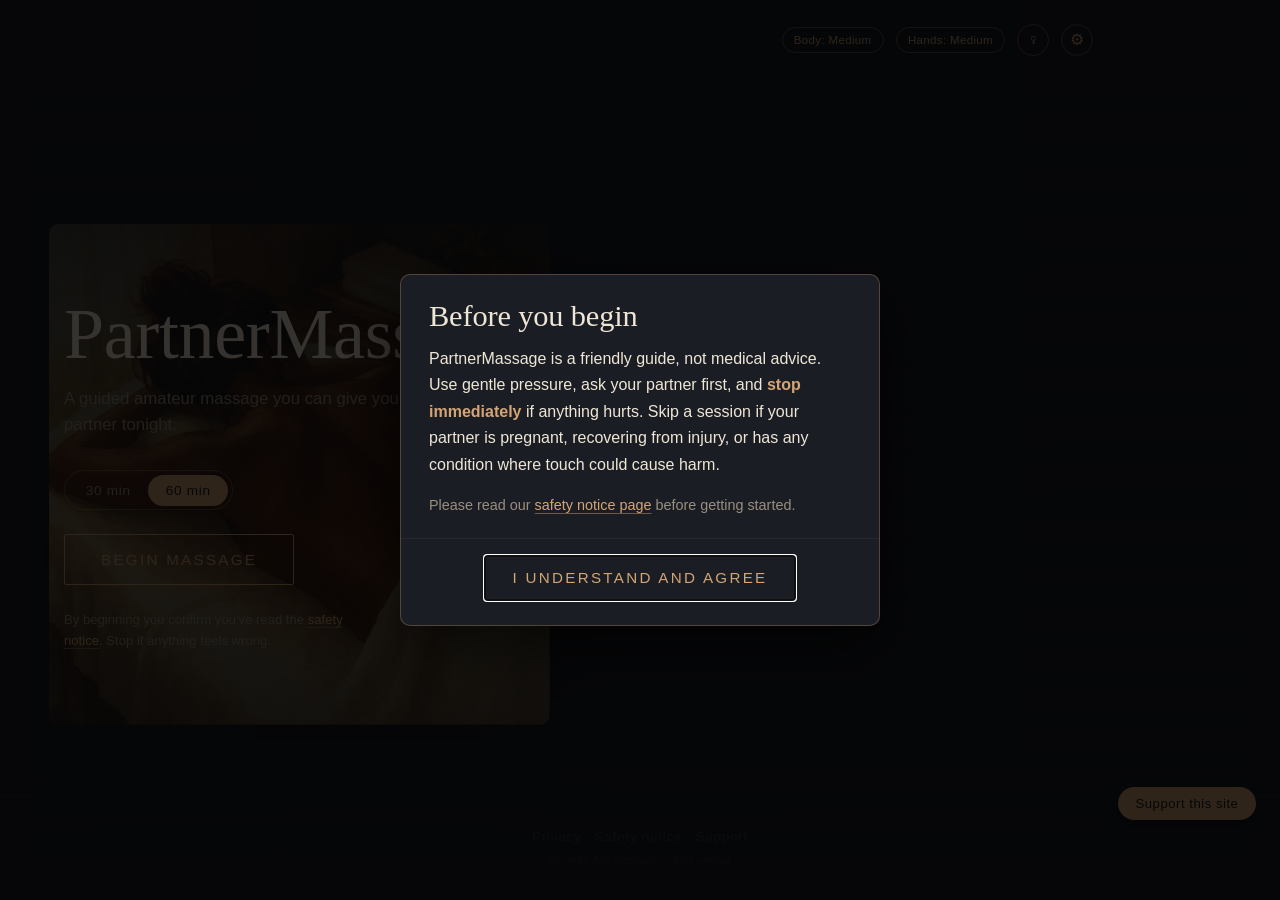
<file: index.html>
<!DOCTYPE html>
<html lang="en">
<head>
  <meta charset="UTF-8" />
  <meta name="viewport" content="width=device-width, initial-scale=1.0" />
  <title>PartnerMassage · A guided amateur massage for couples</title>
  <meta name="description" content="A calm, no-ads, guided amateur massage you can give your partner tonight. Step-by-step techniques, painterly illustrations, gentle timing — no accounts, no tracking." />
  <link rel="stylesheet" href="styles.css" />
  <link rel="stylesheet" href="animations.css" />
  <link rel="stylesheet" href="page.css" />
</head>
<body class="pre-start">

  <!-- MASSAGE SCREEN — same canvas for pre-start (brand overlay) and in-progress (chrome).
       The painterly composition is always live; pressing Begin just swaps the overlay. -->
  <section id="massage-screen" class="screen active">
    <header class="top-bar">
      <span id="step-counter" class="counter fade-in-on-begin">Step 1 of 15</span>
      <div class="top-bar-right">
        <button id="body-tone-btn" class="tone-toggle" type="button" title="Cycle body skin tone">Body: Medium</button>
        <button id="hand-tone-btn" class="tone-toggle" type="button" title="Cycle hand skin tone">Hands: Medium</button>
        <button id="gender-toggle" class="gender-toggle" type="button" title="Toggle recipient body type" aria-label="Toggle recipient body type">♀</button>
        <button id="settings-toggle" class="pre-start-only" type="button" title="Settings" aria-label="Settings">⚙</button>
        <span id="total-remaining" class="counter fade-in-on-begin">Remaining 60:00</span>
      </div>
    </header>

    <main class="active-main">
      <div id="visual-wrap" class="visual-wrap" aria-hidden="true">
        <!-- Painterly composition: body image + animated hand overlays from techniques.js.
             Rendered on page load showing technique 1 so the start screen IS the first technique. -->
        <div id="technique-composition" class="technique-composition"></div>
        <!-- Legacy fallbacks (only visible if composition fails) -->
        <img id="technique-image" class="technique-image" alt="" />
        <svg id="silhouette" class="silhouette" viewBox="0 0 200 500" xmlns="http://www.w3.org/2000/svg">
          <g class="body-base">
            <ellipse cx="100" cy="40" rx="28" ry="32"/>
            <rect x="88" y="68" width="24" height="14" rx="4"/>
            <path d="M55,90 Q60,82 75,80 L125,80 Q140,82 145,90 L150,200 Q150,230 140,260 L60,260 Q50,230 50,200 Z"/>
            <path d="M55,95 Q40,110 36,160 Q34,200 38,240 L52,240 Q56,200 58,160 Q60,120 65,100 Z"/>
            <path d="M145,95 Q160,110 164,160 Q166,200 162,240 L148,240 Q144,200 142,160 Q140,120 135,100 Z"/>
            <path d="M58,258 Q55,275 60,295 L140,295 Q145,275 142,258 Z"/>
            <path d="M100,295 L100,470 L118,470 Q124,400 122,340 Q120,310 115,295 Z"/>
            <path d="M100,295 L100,470 L82,470 Q76,400 78,340 Q80,310 85,295 Z"/>
            <ellipse cx="91" cy="478" rx="11" ry="8"/>
            <ellipse cx="109" cy="478" rx="11" ry="8"/>
          </g>
          <g class="highlights">
            <ellipse data-region="scalp" cx="100" cy="32" rx="28" ry="24"/>
            <rect data-region="neck" x="86" y="64" width="28" height="20" rx="6"/>
          </g>
        </svg>
      </div>

      <!-- Active-mode chrome — fades in after Begin -->
      <div class="instruction-wrap fade-in-on-begin">
        <p id="region-label" class="region-label">SCALP</p>
        <h2 id="technique-name" class="technique-name">Circular Fingertip Pressure</h2>
        <p id="technique-description" class="technique-description">Description loads here.</p>
      </div>

      <div class="timer-wrap fade-in-on-begin">
        <span id="technique-time" class="time-big">4:00</span>
        <span class="time-label">this technique</span>
      </div>

      <!-- Brand overlay — opacity-toggled by body.pre-start (no display: none) -->
      <div class="brand-overlay">
        <h1 class="brand">PartnerMassage</h1>
        <p class="tagline">A guided amateur massage you can give your partner tonight.</p>

        <div class="duration-toggle" role="group" aria-label="Massage length">
          <button id="duration-30" type="button" class="duration-pill">30 min</button>
          <button id="duration-60" type="button" class="duration-pill is-selected">60 min</button>
        </div>

        <button id="begin-btn" class="primary-btn">Begin Massage</button>

        <p class="safety-line">
          By beginning you confirm you've read the
          <a href="disclaimer.html">safety notice</a>.
          Stop if anything feels wrong.
        </p>
      </div>
    </main>

    <!-- Controls — fade in after Begin -->
    <div id="controls" class="controls fade-in-on-begin">
      <button id="prev-btn" class="ctrl-btn" type="button" title="Previous technique (←)" aria-label="Previous technique">
        <span class="ctrl-icon" aria-hidden="true">‹</span>
        <span class="ctrl-label">Back</span>
      </button>
      <button id="pause-btn" class="ctrl-btn" type="button" title="Pause (Space)" aria-label="Pause">
        <span class="ctrl-icon" aria-hidden="true">⏸</span>
        <span class="ctrl-label">Pause</span>
      </button>
      <button id="next-btn" class="ctrl-btn" type="button" title="Next technique (→)" aria-label="Next technique">
        <span class="ctrl-icon" aria-hidden="true">›</span>
        <span class="ctrl-label">Next</span>
      </button>
    </div>

    <!-- Settings popover (visible only pre-start) -->
    <div id="settings-popover" class="pre-start-only" hidden>
      <label><input type="checkbox" data-setting="playSound" checked /> Play sound on technique change</label>
      <label><input type="checkbox" data-setting="handAnimations" checked /> Show hand animations</label>
      <label><input type="checkbox" data-setting="showSupportBtn" checked /> Show support link</label>

      <div class="setting-row">
        <span class="setting-label">Body skin tone</span>
        <select id="body-tone-select" class="tone-select">
          <option value="lighter">Lighter</option>
          <option value="medium">Medium</option>
          <option value="darker">Darker</option>
        </select>
      </div>
      <div class="setting-row">
        <span class="setting-label">Hands skin tone</span>
        <select id="hand-tone-select" class="tone-select">
          <option value="lighter">Lighter</option>
          <option value="medium">Medium</option>
          <option value="darker">Darker</option>
        </select>
      </div>

      <button id="settings-revert" class="settings-revert-btn" type="button">Restore Defaults</button>
    </div>

    <footer class="site-footer pre-start-only">
      <nav class="site-footer-links">
        <a href="privacy.html">Privacy</a> ·
        <a href="disclaimer.html">Safety notice</a> ·
        <a href="https://ko-fi.com/noadsdude" rel="noopener">Support</a>
      </nav>
      <p class="site-footer-tag">No ads. No accounts. Just useful.</p>
    </footer>
  </section>

  <!-- COMPLETE SCREEN -->
  <section id="complete-screen" class="screen">
    <div class="start-inner">
      <h1 class="brand">Massage Complete</h1>
      <p class="tagline">Well done. Let your partner rest as long as they like before getting up.</p>
      <button id="restart-btn" class="primary-btn">Start Again</button>
    </div>
    <footer class="site-footer">
      <nav class="site-footer-links">
        <a href="privacy.html">Privacy</a> ·
        <a href="disclaimer.html">Safety notice</a> ·
        <a href="https://ko-fi.com/noadsdude" rel="noopener">Support on Ko-fi</a>
      </nav>
      <p class="site-footer-tag">No ads. No accounts. Just useful.</p>
    </footer>
  </section>

  <!-- Floating support button (hidden during active massage screen + via settings) -->
  <a id="donate-btn" href="https://ko-fi.com/noadsdude" target="_blank" rel="noopener">Support this site</a>

  <!-- First-visit disclaimer modal (slim version — long form on disclaimer.html) -->
  <div id="disclaimer-modal" class="modal-overlay" role="dialog" aria-modal="true" aria-labelledby="disclaimer-title">
    <div class="modal-card">
      <h1 id="disclaimer-title" class="modal-title">Before you begin</h1>
      <div class="modal-body">
        <p class="modal-lede">
          PartnerMassage is a friendly guide, not medical advice. Use gentle
          pressure, ask your partner first, and <strong>stop immediately</strong>
          if anything hurts. Skip a session if your partner is pregnant,
          recovering from injury, or has any condition where touch could cause
          harm.
        </p>
        <p class="modal-extra">
          Please read our <a href="disclaimer.html">safety notice page</a>
          before getting started.
        </p>
      </div>
      <div class="modal-footer">
        <button id="disclaimer-accept-btn" class="primary-btn">I understand and agree</button>
      </div>
    </div>
  </div>

  <script src="routine.js"></script>
  <script src="techniques.js"></script>
  <script src="compose.js"></script>
  <script src="settings.js"></script>
  <script src="script.js"></script>
  <script src="debug.js"></script>
</body>
</html>
</file>
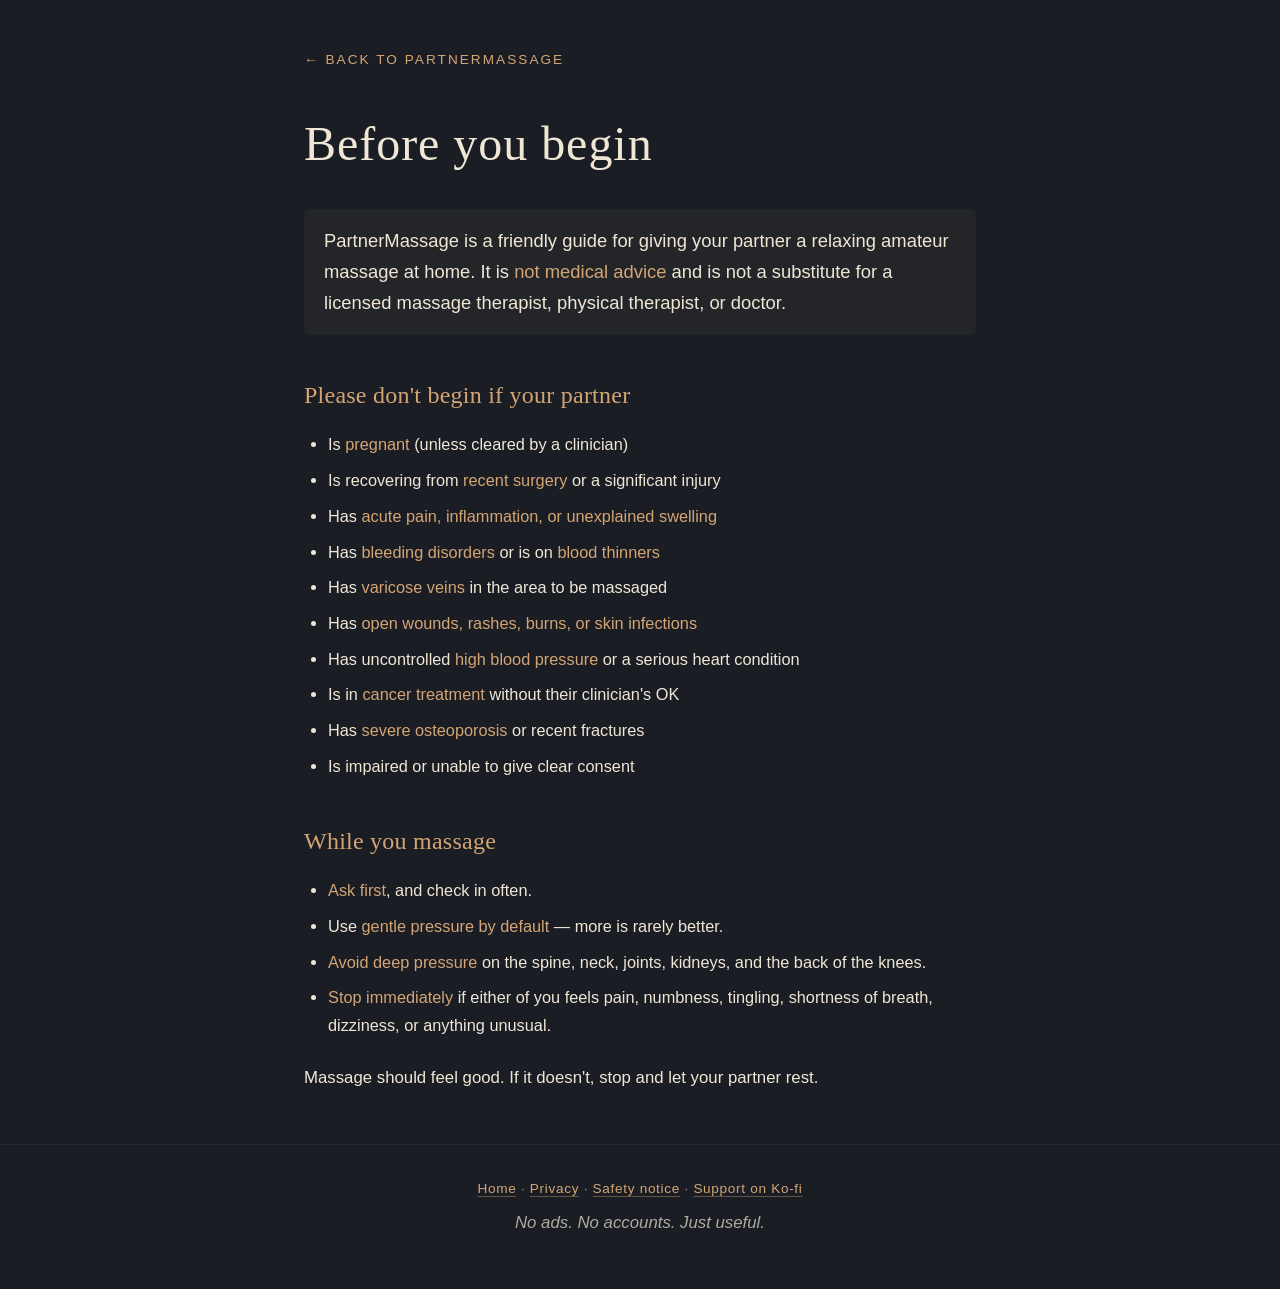
<file: disclaimer.html>
<!DOCTYPE html>
<html lang="en">
<head>
  <meta charset="UTF-8" />
  <meta name="viewport" content="width=device-width, initial-scale=1.0" />
  <title>Safety Notice · PartnerMassage</title>
  <meta name="description" content="Safety guidance and contraindications for amateur massage. Please read before using PartnerMassage." />
  <link rel="stylesheet" href="styles.css" />
  <link rel="stylesheet" href="page.css" />
</head>
<body class="page">

  <main class="page-content">
    <p class="back-link"><a href="index.html">← Back to PartnerMassage</a></p>

    <h1>Before you begin</h1>

    <p class="lede">
      PartnerMassage is a friendly guide for giving your partner a relaxing
      amateur massage at home. It is <strong>not medical advice</strong> and
      is not a substitute for a licensed massage therapist, physical
      therapist, or doctor.
    </p>

    <h2>Please don't begin if your partner</h2>
    <ul>
      <li>Is <strong>pregnant</strong> (unless cleared by a clinician)</li>
      <li>Is recovering from <strong>recent surgery</strong> or a significant injury</li>
      <li>Has <strong>acute pain, inflammation, or unexplained swelling</strong></li>
      <li>Has <strong>bleeding disorders</strong> or is on <strong>blood thinners</strong></li>
      <li>Has <strong>varicose veins</strong> in the area to be massaged</li>
      <li>Has <strong>open wounds, rashes, burns, or skin infections</strong></li>
      <li>Has uncontrolled <strong>high blood pressure</strong> or a serious heart condition</li>
      <li>Is in <strong>cancer treatment</strong> without their clinician's OK</li>
      <li>Has <strong>severe osteoporosis</strong> or recent fractures</li>
      <li>Is impaired or unable to give clear consent</li>
    </ul>

    <h2>While you massage</h2>
    <ul>
      <li><strong>Ask first</strong>, and check in often.</li>
      <li>Use <strong>gentle pressure by default</strong> — more is rarely better.</li>
      <li>
        <strong>Avoid deep pressure</strong> on the spine, neck, joints, kidneys,
        and the back of the knees.
      </li>
      <li>
        <strong>Stop immediately</strong> if either of you feels pain, numbness,
        tingling, shortness of breath, dizziness, or anything unusual.
      </li>
    </ul>

    <p>Massage should feel good. If it doesn't, stop and let your partner rest.</p>
  </main>

  <footer class="site-footer">
    <nav class="site-footer-links">
      <a href="index.html">Home</a> ·
      <a href="privacy.html">Privacy</a> ·
      <a href="disclaimer.html">Safety notice</a> ·
      <a href="https://ko-fi.com/noadsdude" rel="noopener">Support on Ko-fi</a>
    </nav>
    <p class="site-footer-tag">No ads. No accounts. Just useful.</p>
  </footer>

</body>
</html>
</file>
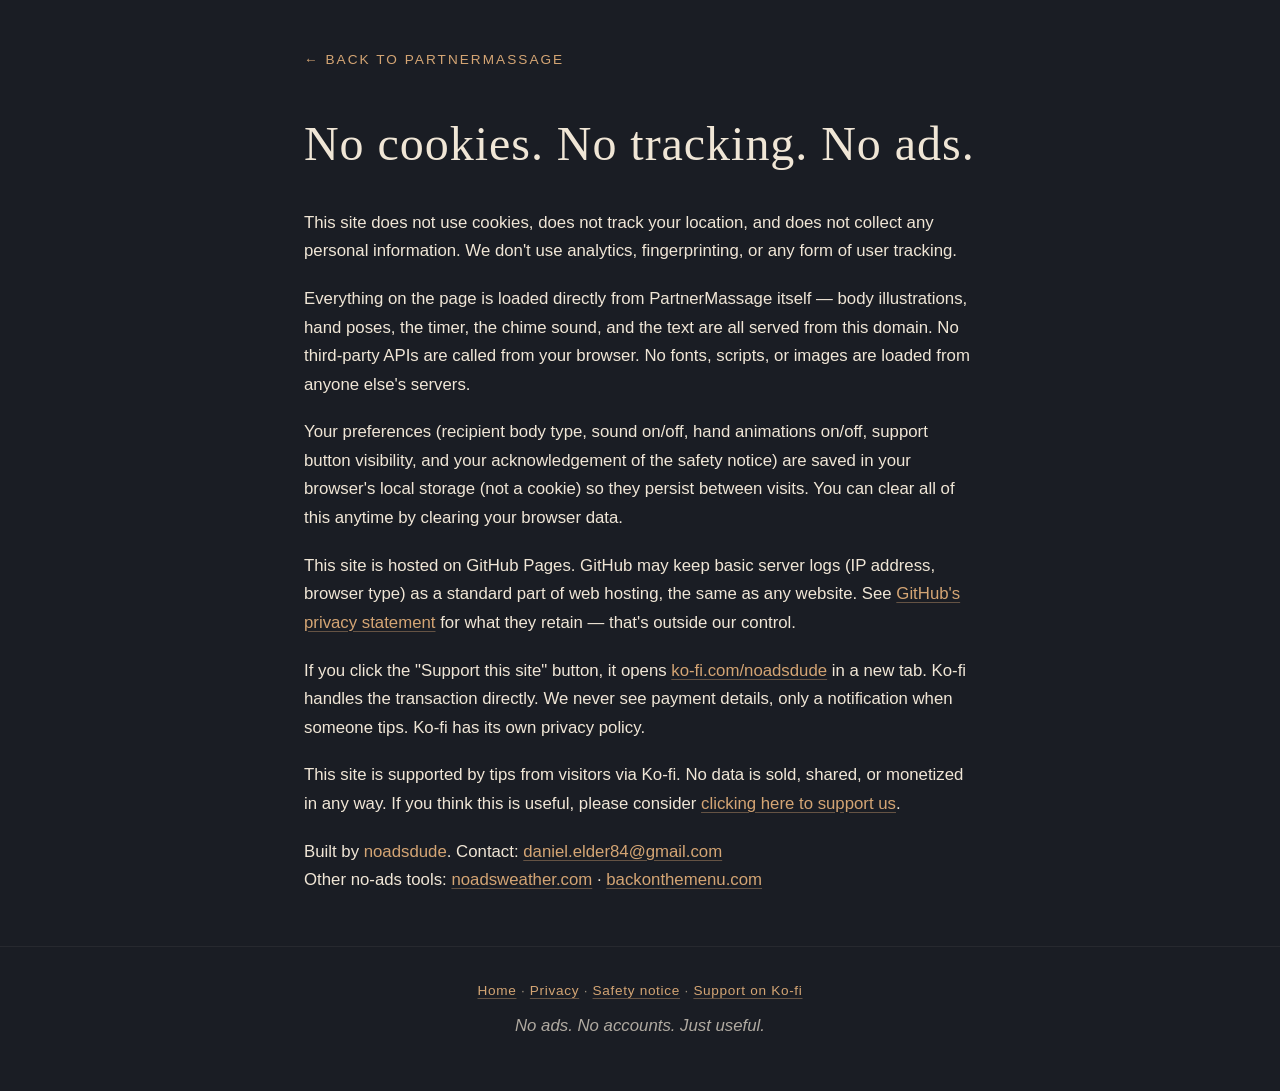
<file: privacy.html>
<!DOCTYPE html>
<html lang="en">
<head>
  <meta charset="UTF-8" />
  <meta name="viewport" content="width=device-width, initial-scale=1.0" />
  <title>Privacy · PartnerMassage</title>
  <meta name="description" content="PartnerMassage uses no cookies, no tracking, and no ads. Here's everything we do (and don't do) with data." />
  <link rel="stylesheet" href="styles.css" />
  <link rel="stylesheet" href="page.css" />
</head>
<body class="page">

  <main class="page-content">
    <p class="back-link"><a href="index.html">← Back to PartnerMassage</a></p>

    <h1>No cookies. No tracking. No ads.</h1>

    <p>
      This site does not use cookies, does not track your location, and does
      not collect any personal information. We don't use analytics,
      fingerprinting, or any form of user tracking.
    </p>

    <p>
      Everything on the page is loaded directly from PartnerMassage itself —
      body illustrations, hand poses, the timer, the chime sound, and the
      text are all served from this domain. No third-party APIs are called
      from your browser. No fonts, scripts, or images are loaded from
      anyone else's servers.
    </p>

    <p>
      Your preferences (recipient body type, sound on/off, hand animations
      on/off, support button visibility, and your acknowledgement of the
      safety notice) are saved in your browser's local storage (not a cookie)
      so they persist between visits. You can clear all of this anytime by
      clearing your browser data.
    </p>

    <p>
      This site is hosted on GitHub Pages. GitHub may keep basic server logs
      (IP address, browser type) as a standard part of web hosting, the same
      as any website. See
      <a href="https://docs.github.com/site-policy/privacy-policies/github-general-privacy-statement" rel="noopener">GitHub's privacy statement</a>
      for what they retain — that's outside our control.
    </p>

    <p>
      If you click the "Support this site" button, it opens
      <a href="https://ko-fi.com/noadsdude" rel="noopener">ko-fi.com/noadsdude</a>
      in a new tab. Ko-fi handles the transaction directly. We never see
      payment details, only a notification when someone tips. Ko-fi has its
      own privacy policy.
    </p>

    <p>
      This site is supported by tips from visitors via Ko-fi. No data is
      sold, shared, or monetized in any way. If you think this is useful,
      please consider <a href="https://ko-fi.com/noadsdude" rel="noopener">clicking here to support us</a>.
    </p>

    <p>
      Built by <strong>noadsdude</strong>. Contact:
      <a href="mailto:daniel.elder84@gmail.com">daniel.elder84@gmail.com</a><br/>
      Other no-ads tools:
      <a href="https://noadsweather.com" rel="noopener">noadsweather.com</a> ·
      <a href="https://backonthemenu.com" rel="noopener">backonthemenu.com</a>
    </p>
  </main>

  <footer class="site-footer">
    <nav class="site-footer-links">
      <a href="index.html">Home</a> ·
      <a href="privacy.html">Privacy</a> ·
      <a href="disclaimer.html">Safety notice</a> ·
      <a href="https://ko-fi.com/noadsdude" rel="noopener">Support on Ko-fi</a>
    </nav>
    <p class="site-footer-tag">No ads. No accounts. Just useful.</p>
  </footer>

</body>
</html>
</file>
<file: styles.css>
/* PartnerMassage — palette + typography. Warm, restrained, evening-light. */
:root {
  --bg: #1a1d24;
  --bg-soft: #232730;
  --text: #f0e6d6;
  --text-dim: #9a8f7e;
  --accent: #d4a574;
  --accent-soft: rgba(212, 165, 116, 0.18);
  --accent-glow: rgba(212, 165, 116, 0.45);

  /* Distinctive native serifs: Iowan Old Style (macOS), Sitka Text (Windows),
     fall back to Hoefler / Cambria / Georgia. Not in the AI reflex-font list. */
  --serif: "Iowan Old Style", "Sitka Text", "Hoefler Text", "PT Serif", Cambria, Georgia, serif;

  /* Native sans stack — no Inter, no web font load. */
  --sans: -apple-system, BlinkMacSystemFont, "Segoe UI Variable", "Segoe UI",
    Roboto, "Helvetica Neue", Arial, sans-serif;
}

* {
  box-sizing: border-box;
  margin: 0;
  padding: 0;
}

html, body {
  min-height: 100%;
}

body {
  background: var(--bg);
  color: var(--text);
  font-family: var(--sans);
  -webkit-font-smoothing: antialiased;
  user-select: none;
}

/* Screen container ------------------------------------------------- */
.screen {
  position: fixed;
  inset: 0;
  display: none;
  flex-direction: column;
  opacity: 0;
  overflow-y: auto;
  overflow-x: hidden;
  -webkit-overflow-scrolling: touch;
  transition: opacity 0.6s ease;
}

.screen.active {
  display: flex;
  opacity: 1;
}

#complete-screen {
  justify-content: center;
  align-items: center;
  text-align: center;
}

.start-inner {
  max-width: 560px;
  padding: 2rem;
}

/* Pre-start / in-progress state visibility helpers ----------------- */
body.pre-start .pre-start-hidden { display: none !important; }
body:not(.pre-start) .pre-start-only { display: none !important; }

/* Soft variant: fade in on Begin (used for chrome elements that benefit
   from a smooth reveal — instruction text, timer, controls). */
.fade-in-on-begin {
  opacity: 1;
  visibility: visible;
  transition: opacity 0.8s ease 0.5s, visibility 0s 0s;
}
body.pre-start .fade-in-on-begin {
  opacity: 0;
  visibility: hidden;
  transition: opacity 0.3s ease, visibility 0s 0.3s;
}

/* Massage screen: SAME canvas pre-start and in-progress.
   Pre-start shows brand overlay over the composition. In-progress
   swaps to step counter + technique chrome + controls. */
#massage-screen {
  padding: 1.5rem 2rem;
  background: var(--bg);
}

/* Brand & primary CTA ---------------------------------------------- */
.brand {
  font-family: var(--serif);
  font-weight: 500;
  font-size: clamp(2.5rem, 6vw, 4.5rem);
  letter-spacing: -0.005em;
  color: var(--text);
  margin-bottom: 1rem;
  line-height: 1;
}

.tagline {
  font-size: 1.05rem;
  line-height: 1.55;
  color: var(--text-dim);
  margin-bottom: 2rem;
  font-weight: 300;
  max-width: 38ch;
}

.primary-btn {
  background: transparent;
  color: var(--accent);
  border: 1px solid var(--accent);
  padding: 1rem 2.25rem;
  font-family: var(--sans);
  font-size: 0.95rem;
  font-weight: 500;
  letter-spacing: 0.15em;
  text-transform: uppercase;
  cursor: pointer;
  transition: background 0.25s ease, color 0.25s ease;
  border-radius: 2px;
}

.primary-btn:hover {
  background: var(--accent);
  color: var(--bg);
}

/* Top bar ---------------------------------------------------------- */
.top-bar {
  display: flex;
  justify-content: space-between;
  align-items: center;
  font-size: 0.78rem;
  letter-spacing: 0.2em;
  text-transform: uppercase;
  color: var(--text-dim);
  padding-bottom: 1rem;
  border-bottom: 1px solid rgba(240, 230, 214, 0.06);
}

body.pre-start .top-bar {
  border-bottom-color: transparent;
}

.counter {
  font-variant-numeric: tabular-nums;
}

.top-bar-right {
  display: flex;
  align-items: center;
  gap: 0.75rem;
}

.gender-toggle,
#settings-toggle {
  background: transparent;
  border: 1px solid rgba(212, 165, 116, 0.4);
  color: var(--accent);
  width: 32px;
  height: 32px;
  border-radius: 50%;
  cursor: pointer;
  font-size: 1rem;
  line-height: 1;
  display: flex;
  align-items: center;
  justify-content: center;
  font-family: var(--sans);
  padding: 0;
  transition: background 0.2s ease, border-color 0.2s ease;
}

.gender-toggle:hover,
#settings-toggle:hover {
  background: var(--accent-soft);
  border-color: var(--accent);
}

.gender-toggle:active,
#settings-toggle:active {
  transform: scale(0.94);
}

/* Skin-tone cycle buttons in the top bar ----- */
.tone-toggle {
  background: transparent;
  border: 1px solid rgba(212, 165, 116, 0.4);
  color: var(--accent);
  padding: 0.35rem 0.7rem;
  border-radius: 999px;
  cursor: pointer;
  font-family: var(--sans);
  font-size: 0.72rem;
  font-weight: 500;
  letter-spacing: 0.03em;
  text-transform: none;
  white-space: nowrap;
  transition: background 0.2s ease, border-color 0.2s ease, transform 0.1s ease;
}

.tone-toggle:hover {
  background: var(--accent-soft);
  border-color: var(--accent);
}

.tone-toggle:active {
  transform: scale(0.96);
}

@media (max-width: 640px) {
  .tone-toggle {
    /* On phones, abbreviate to save space — see refreshToneButtons() */
    padding: 0.3rem 0.55rem;
    font-size: 0.68rem;
  }
}

/* Active main grid ------------------------------------------------- */
.active-main {
  flex: 1;
  position: relative;
  display: grid;
  grid-template-columns: 1.3fr 2fr 1fr;
  align-items: center;
  gap: 2rem;
  padding: 1rem 0;
  min-height: 0;
  /* Clip the pre-start scaled composition so it can't escape the dimmed
     brand-overlay region on large screens. */
  overflow: hidden;
}

/* Grid layout stays the same in both states — animating layout properties
   like `grid-template-columns` causes a visual snap. Instead we scale the
   composition and fade the chrome to create a smooth transition. */

/* Brand overlay (pre-start) ---------------------------------------
   Uses opacity transitions instead of display:none so the Begin transition
   is smooth. Always present in the DOM; visibility toggles via opacity. */
.brand-overlay {
  position: absolute;
  inset: 0;
  display: flex;
  flex-direction: column;
  align-items: flex-start;
  justify-content: center;
  text-align: left;
  padding: 2rem;
  z-index: 5;
  pointer-events: none;
  background: linear-gradient(
    180deg,
    rgba(26, 29, 36, 0.92) 0%,
    rgba(26, 29, 36, 0.55) 60%,
    rgba(26, 29, 36, 0.85) 100%
  );
  opacity: 0;
  visibility: hidden;
  transition: opacity 0.9s ease, visibility 0s 0.9s;
}

body.pre-start .brand-overlay {
  opacity: 1;
  visibility: visible;
  transition: opacity 0.6s ease, visibility 0s 0s;
}

.brand-overlay > * { pointer-events: auto; }
body:not(.pre-start) .brand-overlay > * { pointer-events: none; }

.duration-toggle {
  display: inline-flex;
  gap: 0;
  margin-bottom: 1.5rem;
  border: 1px solid rgba(212, 165, 116, 0.35);
  border-radius: 999px;
  padding: 0.2rem;
}

.duration-pill {
  background: transparent;
  color: var(--text-dim);
  border: none;
  padding: 0.5rem 1.1rem;
  font-family: var(--sans);
  font-size: 0.85rem;
  font-weight: 500;
  letter-spacing: 0.05em;
  cursor: pointer;
  border-radius: 999px;
  transition: background 0.2s ease, color 0.2s ease;
}

.duration-pill.is-selected {
  background: var(--accent);
  color: var(--bg);
}

.duration-pill:not(.is-selected):hover {
  color: var(--text);
}

.safety-line {
  margin-top: 1.5rem;
  font-size: 0.82rem;
  line-height: 1.6;
  color: var(--text-dim);
  max-width: 42ch;
}

.safety-line a {
  color: var(--accent);
  text-decoration: underline;
  text-decoration-color: rgba(212, 165, 116, 0.45);
  text-underline-offset: 3px;
}

/* Visual / composition -------------------------------------------- */
.visual-wrap {
  position: relative;
  display: flex;
  justify-content: center;
  align-items: center;
  height: 100%;
  width: 100%;
}

.technique-composition {
  position: relative;
  max-width: 90%;
  max-height: 58vh;
  width: auto;
  height: auto;
  display: none;
  opacity: 0;
  /* Pre-start scales the composition outward from its LEFT edge so it grows
     into the empty middle/right columns (which the brand overlay covers).
     On Begin, it smoothly shrinks back to its in-progress size. */
  transform: scale(1);
  transform-origin: left center;
  transition: opacity 0.6s ease, transform 1s ease;
}

body.pre-start .technique-composition {
  /* 1.6x grows the composition rightward into the middle/right columns
     for a hero feel without exceeding the active-main's vertical bounds
     (the active-main has overflow: hidden to catch any remaining spill). */
  transform: scale(1.6);
}

@media (max-width: 900px) {
  body.pre-start .technique-composition {
    /* On small screens the composition already fills the column; just a
       gentle scale-up to suggest "hero" without overflowing. */
    transform: scale(1.05);
    transform-origin: center center;
  }
}

.technique-composition .body-image {
  display: block;
  width: 100%;
  height: auto;
  max-height: 58vh;
  object-fit: contain;
  border-radius: 6px;
  box-shadow: 0 12px 48px rgba(0, 0, 0, 0.45);
}

.technique-composition .hand-wrap {
  position: absolute;
  transform: translate(-50%, -50%) rotate(var(--mb-rotation, 0deg));
  pointer-events: none;
  will-change: transform, opacity;
  /* Hands fade in only after Begin, with a delay so the body image has time
     to settle into its final size first. */
  opacity: 1;
  transition: opacity 0.8s ease 1s;
}

/* Hide hand overlays entirely during pre-start so only the body image shows. */
body.pre-start .technique-composition .hand-wrap {
  opacity: 0;
  transition: opacity 0.2s ease;
}

.technique-composition .hand-wrap img.hand,
.technique-composition .hand-wrap img.hand-a,
.technique-composition .hand-wrap img.hand-b {
  width: 100%;
  height: auto;
  display: block;
  filter: drop-shadow(0 2px 6px rgba(0, 0, 0, 0.35));
}

.visual-wrap.has-composition .technique-composition {
  display: block;
  opacity: 1;
}

.technique-composition.composition-missing {
  display: none;
}

.technique-image {
  display: none;
  max-width: 90%;
  max-height: 58vh;
  width: auto;
  height: auto;
  border-radius: 6px;
  box-shadow: 0 12px 48px rgba(0, 0, 0, 0.45);
  object-fit: contain;
  opacity: 0;
  transition: opacity 0.6s ease;
}

.visual-wrap.has-image .technique-image {
  display: block;
  opacity: 1;
}

.silhouette {
  width: 100%;
  max-width: 200px;
  height: auto;
  max-height: 65vh;
  transition: opacity 0.4s ease;
}

.visual-wrap.has-image .silhouette,
.visual-wrap.has-composition .silhouette {
  display: none;
}

.visual-wrap.has-composition .technique-image {
  display: none;
}

.body-base ellipse,
.body-base rect,
.body-base path {
  fill: var(--bg-soft);
  stroke: rgba(240, 230, 214, 0.1);
  stroke-width: 1;
}

.highlights ellipse,
.highlights rect,
.highlights path {
  fill: var(--accent);
  opacity: 0;
  transition: opacity 0.8s ease;
}

.highlights .active-region {
  opacity: 0.7;
}

/* Instruction block ----- */
.instruction-wrap {
  text-align: center;
  max-width: 600px;
  margin: 0 auto;
}

.region-label {
  font-size: 0.85rem;
  letter-spacing: 0.3em;
  text-transform: uppercase;
  color: var(--accent);
  margin-bottom: 1rem;
  font-weight: 600;
}

.technique-name {
  font-family: var(--serif);
  font-weight: 500;
  font-size: clamp(2rem, 4vw, 3.25rem);
  line-height: 1.1;
  margin-bottom: 1.25rem;
  color: var(--text);
  letter-spacing: -0.005em;
}

.technique-description {
  font-size: 1.02rem;
  line-height: 1.7;
  color: var(--text-dim);
  font-weight: 400;
  max-width: 52ch;
  margin: 0 auto;
}

/* Timer (simple countdown) ----- */
.timer-wrap {
  display: flex;
  flex-direction: column;
  justify-content: center;
  align-items: flex-start;
  text-align: left;
  gap: 0.4rem;
}

.time-big {
  font-family: var(--serif);
  font-size: 2.5rem;
  font-weight: 500;
  font-variant-numeric: tabular-nums;
  color: var(--text);
  line-height: 1;
}

.time-label {
  font-size: 0.7rem;
  letter-spacing: 0.2em;
  text-transform: uppercase;
  color: var(--text-dim);
}

/* Controls — bigger, labeled, oily-hand-friendly ----- */
.controls {
  position: fixed;
  bottom: 1.5rem;
  right: 1.5rem;
  display: flex;
  gap: 0.5rem;
  z-index: 40;
}

.ctrl-btn {
  width: 64px;
  height: 64px;
  background: rgba(35, 39, 48, 0.92);
  border: 1px solid rgba(212, 165, 116, 0.35);
  color: var(--accent);
  cursor: pointer;
  border-radius: 8px;
  display: flex;
  flex-direction: column;
  align-items: center;
  justify-content: center;
  gap: 2px;
  transition: background 0.2s ease, border-color 0.2s ease, transform 0.1s ease;
  padding: 0;
  font-family: var(--sans);
}

.ctrl-btn:hover {
  background: var(--accent-soft);
  border-color: var(--accent);
}

.ctrl-btn:active {
  transform: scale(0.95);
}

.ctrl-icon {
  font-size: 1.5rem;
  line-height: 1;
}

.ctrl-label {
  font-size: 0.62rem;
  letter-spacing: 0.18em;
  text-transform: uppercase;
  color: var(--text-dim);
  font-weight: 500;
}

/* Floating "Support this site" button ----- */
#donate-btn {
  position: fixed;
  bottom: 5rem;
  right: 1.5rem;
  background: var(--accent);
  color: var(--bg);
  text-decoration: none;
  padding: 0.55rem 1.1rem;
  border-radius: 999px;
  font-family: var(--sans);
  font-size: 0.82rem;
  font-weight: 500;
  letter-spacing: 0.04em;
  box-shadow: 0 4px 14px rgba(0, 0, 0, 0.35);
  transition: background 0.2s ease, transform 0.2s ease;
  z-index: 60;
}

#donate-btn:hover {
  background: #c79661;
  transform: translateY(-1px);
}

/* Hide donate button during active massage AND on complete screen */
body:not(.pre-start) #donate-btn,
#complete-screen.active ~ #donate-btn,
#donate-btn.hidden-by-setting {
  display: none;
}

/* Settings popover (still anchored top-right under the gear) ----- */
#settings-popover {
  position: absolute;
  top: 4.25rem;
  right: 1.25rem;
  background: rgba(20, 22, 28, 0.97);
  border: 1px solid rgba(212, 165, 116, 0.35);
  border-radius: 10px;
  padding: 0.85rem 1rem;
  min-width: 260px;
  max-width: calc(100vw - 2.5rem);
  max-height: calc(100vh - 6rem);
  overflow-y: auto;
  box-shadow: 0 12px 36px rgba(0, 0, 0, 0.55);
  z-index: 51;
  color: var(--text);
  font-size: 0.9rem;
}

#settings-popover label {
  display: flex;
  align-items: center;
  gap: 0.6rem;
  padding: 0.4rem 0;
  cursor: pointer;
  font-weight: 400;
}

#settings-popover input[type="checkbox"] {
  width: 16px;
  height: 16px;
  accent-color: var(--accent);
  cursor: pointer;
  flex-shrink: 0;
}

#settings-popover .setting-row {
  display: flex;
  justify-content: space-between;
  align-items: center;
  gap: 0.75rem;
  padding: 0.5rem 0;
  font-weight: 400;
}

#settings-popover .setting-label {
  font-size: 0.88rem;
  color: var(--text);
}

#settings-popover .tone-select {
  background: rgba(0, 0, 0, 0.45);
  border: 1px solid rgba(212, 165, 116, 0.35);
  color: var(--text);
  font-family: var(--sans);
  font-size: 0.82rem;
  padding: 0.35rem 0.5rem;
  border-radius: 4px;
  cursor: pointer;
  min-width: 110px;
}

#settings-popover .tone-select:focus {
  outline: none;
  border-color: var(--accent);
}

#settings-popover .tone-select option {
  background: var(--bg);
  color: var(--text);
}

.settings-revert-btn {
  display: block;
  width: 100%;
  margin-top: 0.75rem;
  padding: 0.5rem;
  background: transparent;
  border: 1px solid rgba(212, 165, 116, 0.35);
  color: var(--accent);
  border-radius: 6px;
  cursor: pointer;
  font-family: var(--sans);
  font-size: 0.78rem;
  letter-spacing: 0.12em;
  text-transform: uppercase;
  transition: background 0.2s ease, border-color 0.2s ease;
}

.settings-revert-btn:hover {
  background: var(--accent-soft);
  border-color: var(--accent);
}

/* "Hand animations off" — kill motion keyframes ----- */
body.mb-no-anim .motion-circle img.hand,
body.mb-no-anim .motion-travel img.hand,
body.mb-no-anim .motion-compression img.hand,
body.mb-no-anim .motion-swap img.hand-a,
body.mb-no-anim .motion-swap img.hand-b,
body.mb-no-anim .hand-wrap.vis-group-a,
body.mb-no-anim .hand-wrap.vis-group-b {
  animation: none !important;
}
body.mb-no-anim .motion-swap img.hand-b,
body.mb-no-anim .hand-wrap.vis-group-b {
  opacity: 0;
}

/* First-visit disclaimer modal — slim version --------------------- */
.modal-overlay {
  position: fixed;
  inset: 0;
  z-index: 300;
  display: none;
  align-items: center;
  justify-content: center;
  padding: 1.5rem;
  background: rgba(0, 0, 0, 0.78);
  animation: modal-fade-in 0.4s ease-out;
}

.modal-overlay.active {
  display: flex;
}

@keyframes modal-fade-in {
  from { opacity: 0; }
  to   { opacity: 1; }
}

.modal-card {
  background: var(--bg);
  border: 1px solid rgba(212, 165, 116, 0.3);
  border-radius: 10px;
  max-width: 480px;
  width: 100%;
  max-height: 92vh;
  display: flex;
  flex-direction: column;
  box-shadow: 0 20px 60px rgba(0, 0, 0, 0.6);
}

.modal-title {
  font-family: var(--serif);
  font-weight: 500;
  font-size: clamp(1.5rem, 4vw, 1.9rem);
  color: var(--text);
  padding: 1.5rem 1.75rem 0.25rem;
  margin: 0;
  letter-spacing: -0.005em;
}

.modal-body {
  padding: 0.5rem 1.75rem 1.25rem;
  overflow-y: auto;
  color: var(--text);
  font-weight: 400;
  line-height: 1.65;
}

.modal-lede {
  font-size: 1rem;
  margin: 0 0 1rem;
}

.modal-extra {
  font-size: 0.9rem;
  color: var(--text-dim);
  margin: 0;
}

.modal-body a {
  color: var(--accent);
  text-decoration: underline;
  text-decoration-color: rgba(212, 165, 116, 0.45);
  text-underline-offset: 3px;
}

.modal-body strong {
  color: var(--accent);
  font-weight: 600;
}

.modal-footer {
  padding: 1rem 1.75rem 1.5rem;
  border-top: 1px solid rgba(240, 230, 214, 0.06);
  display: flex;
  justify-content: center;
}

.modal-footer .primary-btn {
  padding: 0.85rem 1.75rem;
}

@media (max-width: 640px) {
  .modal-title { padding: 1.25rem 1.25rem 0.25rem; }
  .modal-body  { padding: 0.5rem 1.25rem 1rem; }
  .modal-footer { padding: 1rem 1.25rem 1.25rem; }
}

/* Site footer ------------------------------------------------------ */
#massage-screen .site-footer,
#complete-screen .site-footer {
  position: absolute;
  bottom: 0;
  left: 0;
  right: 0;
  width: 100%;
  z-index: 4;
}

/* Debug panel (live-tuning).
   Hidden by default; debug.js shows it when ?debug=1. ----- */
.debug-panel {
  display: none;
  position: fixed;
  bottom: 1rem;
  left: 1rem;
  z-index: 200;
  width: 280px;
  background: rgba(20, 22, 28, 0.95);
  border: 1px solid rgba(212, 165, 116, 0.35);
  border-radius: 8px;
  color: var(--text);
  font-family: var(--sans);
  font-size: 0.78rem;
  box-shadow: 0 8px 30px rgba(0, 0, 0, 0.5);
}

.debug-panel .dbg-head {
  display: flex;
  justify-content: space-between;
  align-items: center;
  padding: 0.5rem 0.75rem;
  border-bottom: 1px solid rgba(240, 230, 214, 0.08);
  letter-spacing: 0.15em;
  text-transform: uppercase;
  color: var(--accent);
  font-size: 0.7rem;
}

.debug-panel .dbg-toggle-btn {
  background: transparent;
  border: 1px solid rgba(212, 165, 116, 0.4);
  color: var(--accent);
  width: 24px;
  height: 24px;
  border-radius: 4px;
  cursor: pointer;
  font-size: 0.9rem;
  line-height: 1;
}

.debug-panel.collapsed .dbg-body {
  display: none;
}

.debug-panel .dbg-body {
  padding: 0.5rem 0.75rem 0.75rem;
}

.debug-panel .dbg-row {
  display: grid;
  grid-template-columns: 5.5rem 1fr 1fr;
  align-items: center;
  gap: 0.4rem;
  margin-bottom: 0.45rem;
}

.debug-panel .dbg-row label {
  color: var(--text-dim);
  font-size: 0.72rem;
}

.debug-panel .dbg-num {
  display: flex;
  align-items: stretch;
  background: rgba(0, 0, 0, 0.4);
  border: 1px solid rgba(240, 230, 214, 0.15);
  border-radius: 4px;
  overflow: hidden;
  min-width: 0;
}

.debug-panel .dbg-num:focus-within {
  border-color: var(--accent);
}

.debug-panel input[type="number"] {
  flex: 1;
  min-width: 0;
  background: transparent;
  border: none;
  color: var(--text);
  font-family: var(--sans);
  font-variant-numeric: tabular-nums;
  font-size: 0.78rem;
  padding: 0.25rem 0.2rem;
  text-align: center;
  -moz-appearance: textfield;
}
.debug-panel input[type="number"]::-webkit-outer-spin-button,
.debug-panel input[type="number"]::-webkit-inner-spin-button {
  -webkit-appearance: none;
  margin: 0;
}
.debug-panel input[type="number"]:focus {
  outline: none;
}

.debug-panel .dbg-step {
  background: rgba(0, 0, 0, 0.35);
  border: none;
  color: var(--accent);
  width: 20px;
  cursor: pointer;
  font-size: 0.9rem;
  line-height: 1;
  user-select: none;
  font-family: var(--sans);
  padding: 0;
}
.debug-panel .dbg-step:hover {
  background: var(--accent-soft);
}
.debug-panel .dbg-step:active {
  background: rgba(212, 165, 116, 0.3);
}

.debug-panel .dbg-buttons {
  display: flex;
  grid-template-columns: none;
  gap: 0.5rem;
  margin-top: 0.5rem;
  margin-bottom: 0;
}

.debug-panel .dbg-btn {
  flex: 1;
  background: transparent;
  border: 1px solid var(--accent);
  color: var(--accent);
  padding: 0.5rem;
  border-radius: 4px;
  cursor: pointer;
  font-family: var(--sans);
  font-size: 0.72rem;
  letter-spacing: 0.15em;
  text-transform: uppercase;
}
.debug-panel .dbg-btn:hover {
  background: var(--accent-soft);
}

/* Transition flash on technique change ----- */
.flash-overlay {
  position: fixed;
  inset: 0;
  background: var(--accent);
  opacity: 0;
  pointer-events: none;
  transition: opacity 0.4s ease;
  z-index: 100;
}

.flash-overlay.flashing {
  opacity: 0.06;
}

/* Responsive --------------------------------------------------- */
@media (max-width: 900px) {
  #massage-screen {
    padding: 1rem 1.25rem;
  }
  .active-main {
    grid-template-columns: 1fr;
    grid-template-rows: auto 1fr auto;
    gap: 1rem;
  }
  body.pre-start .active-main {
    grid-template-rows: 1fr;
  }
  .visual-wrap {
    height: auto;
  }
  .silhouette {
    max-height: 200px;
    max-width: 120px;
  }
  .technique-image {
    max-height: 36vh;
    max-width: 90%;
  }
  body.pre-start .technique-composition {
    max-height: 60vh;
    max-width: 90%;
  }
  .technique-name {
    font-size: clamp(1.75rem, 6vw, 2.5rem);
  }
  .technique-description {
    font-size: 0.95rem;
  }
  .time-big {
    font-size: 2rem;
  }
  .brand-overlay {
    align-items: center;
    text-align: center;
  }
  .brand {
    text-align: center;
  }
  .tagline {
    text-align: center;
    margin-left: auto;
    margin-right: auto;
  }
  .safety-line {
    text-align: center;
    margin-left: auto;
    margin-right: auto;
  }
  .ctrl-btn {
    width: 56px;
    height: 56px;
  }
  .ctrl-icon {
    font-size: 1.3rem;
  }
  .controls {
    bottom: 1rem;
    right: 1rem;
  }
}
</file>
<file: animations.css>
/* Hand motion keyframes — driven by CSS variables set inline per instance.
   Used by compose.js to animate hand PNGs over body PNGs. */

/* ----- Circle: smooth circular path via double-rotate trick ----- */
.motion-circle img.hand,
.motion-circle .hand {
  animation: mb-circle var(--mb-duration, 2000ms) linear infinite;
  animation-delay: var(--mb-phase, 0ms);
}
@keyframes mb-circle {
  from { transform: rotate(0deg)   translateX(var(--mb-radius, 14px)) rotate(0deg); }
  to   { transform: rotate(360deg) translateX(var(--mb-radius, 14px)) rotate(-360deg); }
}

/* ----- Travel: A → B → A linear glide, with optional motion-angle rotation ----- */
.motion-travel img.hand,
.motion-travel .hand {
  animation: mb-travel var(--mb-duration, 2000ms) ease-in-out infinite alternate;
  animation-delay: var(--mb-phase, 0ms);
}
@keyframes mb-travel {
  from {
    transform: rotate(var(--mb-motion-angle, 0deg))
               translate(0, 0)
               rotate(calc(-1 * var(--mb-motion-angle, 0deg)));
  }
  to {
    transform: rotate(var(--mb-motion-angle, 0deg))
               translate(var(--mb-dx, 60px), var(--mb-dy, 0px))
               rotate(calc(-1 * var(--mb-motion-angle, 0deg)));
  }
}

/* ----- Compression: press then release, optionally along an angled axis ----- */
.motion-compression img.hand,
.motion-compression .hand {
  animation: mb-compression var(--mb-duration, 1500ms) ease-in-out infinite;
  animation-delay: var(--mb-phase, 0ms);
}
@keyframes mb-compression {
  0%, 100% {
    transform: rotate(var(--mb-motion-angle, 0deg))
               translate(0, 0)
               rotate(calc(-1 * var(--mb-motion-angle, 0deg)))
               scale(1);
  }
  50% {
    transform: rotate(var(--mb-motion-angle, 0deg))
               translate(0, var(--mb-depth, 10px))
               rotate(calc(-1 * var(--mb-motion-angle, 0deg)))
               scale(0.96);
  }
}

/* ----- Swap: crossfade between two stacked hand pose images ----- */
.motion-swap {
  position: relative;
}
.motion-swap img.hand-a,
.motion-swap img.hand-b {
  position: absolute;
  inset: 0;
  width: 100%;
  height: auto;
}
.motion-swap img.hand-a {
  animation: mb-swap-a var(--mb-duration, 1500ms) ease-in-out infinite;
  animation-delay: var(--mb-phase, 0ms);
}
.motion-swap img.hand-b {
  animation: mb-swap-b var(--mb-duration, 1500ms) ease-in-out infinite;
  animation-delay: var(--mb-phase, 0ms);
}
@keyframes mb-swap-a {
  0%, 35%   { opacity: 1; }
  50%, 85%  { opacity: 0; }
  100%      { opacity: 1; }
}
@keyframes mb-swap-b {
  0%, 35%   { opacity: 0; }
  50%, 85%  { opacity: 1; }
  100%      { opacity: 0; }
}

/* ----- Static: no animation ----- */
.motion-static img.hand,
.motion-static .hand {
  /* deliberately blank */
}

/* ----- Visibility groups (for alternating sets of hands per technique) -----
   Apply class `vis-group-a` or `vis-group-b` to a hand-wrap and the wrap
   will fade in/out so that group A is visible for the first half of the
   visibility cycle and group B for the second half. Pure opacity animation,
   composes cleanly with the existing motion animations (motion runs on the
   inner img, visibility runs on the wrap).

   Tune with CSS var `--mb-vis-duration` (default 16000ms total cycle). */
.technique-composition .hand-wrap.vis-group-a {
  animation: mb-vis-a var(--mb-vis-duration, 16000ms) ease-in-out infinite;
}
.technique-composition .hand-wrap.vis-group-b {
  animation: mb-vis-b var(--mb-vis-duration, 16000ms) ease-in-out infinite;
}
@keyframes mb-vis-a {
  0%, 42%   { opacity: 1; }
  50%, 92%  { opacity: 0; }
  100%      { opacity: 1; }
}
@keyframes mb-vis-b {
  0%, 42%   { opacity: 0; }
  50%, 92%  { opacity: 1; }
  100%      { opacity: 0; }
}

/* Respect reduced-motion preference: collapse animations to first frame */
@media (prefers-reduced-motion: reduce) {
  .motion-circle img.hand,
  .motion-circle .hand,
  .motion-travel img.hand,
  .motion-travel .hand,
  .motion-compression img.hand,
  .motion-compression .hand,
  .motion-swap img.hand-a,
  .motion-swap img.hand-b,
  .hand-wrap.vis-group-a,
  .hand-wrap.vis-group-b {
    animation: none !important;
  }
  .motion-swap img.hand-b {
    opacity: 0;
  }
  .hand-wrap.vis-group-b {
    opacity: 0;
  }
}
</file>
<file: page.css>
/* Layout for standalone content pages (privacy, disclaimer, about).
   styles.css provides palette + font variables; this file adds the
   document-style typography these pages need without the screen-switcher
   complexity of the main app. */

body.page {
  background: var(--bg);
  color: var(--text);
  font-family: var(--sans);
  line-height: 1.7;
  min-height: 100vh;
  margin: 0;
  padding: 0;
  display: flex;
  flex-direction: column;
}

body.page .page-content {
  flex: 1;
  max-width: 720px;
  margin: 0 auto;
  padding: 3rem 1.5rem 2rem;
}

body.page .back-link {
  margin-bottom: 2rem;
  font-size: 0.85rem;
  letter-spacing: 0.15em;
  text-transform: uppercase;
  color: var(--text-dim);
}

body.page .back-link a {
  color: var(--accent);
  text-decoration: none;
  transition: opacity 0.2s ease;
}

body.page .back-link a:hover {
  opacity: 0.7;
}

body.page h1 {
  font-family: var(--serif);
  font-weight: 400;
  font-size: clamp(2rem, 5vw, 3rem);
  letter-spacing: 0.02em;
  margin: 0 0 1.5rem;
  color: var(--text);
}

body.page h2 {
  font-family: var(--serif);
  font-weight: 400;
  font-size: 1.5rem;
  margin: 2.5rem 0 1rem;
  color: var(--accent);
  letter-spacing: 0.01em;
}

body.page p {
  margin: 0 0 1.2rem;
  font-weight: 300;
  font-size: 1.05rem;
  color: var(--text);
}

body.page .lede {
  font-size: 1.15rem;
  color: var(--text);
  background: rgba(212, 165, 116, 0.05);
  padding: 1rem 1.25rem;
  border-radius: 6px;
  margin: 0 0 2rem;
}

body.page ul {
  margin: 0 0 1.5rem;
  padding-left: 1.5rem;
  color: var(--text);
}

body.page ul li {
  margin-bottom: 0.5rem;
  font-weight: 300;
  font-size: 1.02rem;
}

body.page strong {
  color: var(--accent);
  font-weight: 500;
}

body.page em {
  color: var(--text);
  font-style: italic;
}

body.page a {
  color: var(--accent);
  text-decoration: underline;
  text-decoration-color: rgba(212, 165, 116, 0.4);
  text-underline-offset: 3px;
  transition: text-decoration-color 0.2s ease;
}

body.page a:hover {
  text-decoration-color: var(--accent);
}

/* Footer — also used by the start/complete screens in index.html */
.site-footer {
  text-align: center;
  padding: 2rem 1.5rem;
  color: var(--text-dim);
  font-size: 0.85rem;
  border-top: 1px solid rgba(240, 230, 214, 0.06);
}

.site-footer-links {
  margin-bottom: 0.6rem;
  letter-spacing: 0.05em;
}

.site-footer-links a {
  color: var(--text-dim);
  text-decoration: none;
  transition: color 0.2s ease;
}

.site-footer-links a:hover {
  color: var(--accent);
}

.site-footer-tag {
  font-size: 0.78rem;
  font-style: italic;
  opacity: 0.7;
  margin: 0;
}

@media (max-width: 640px) {
  body.page .page-content {
    padding: 2rem 1.25rem 1.5rem;
  }
  body.page h1 {
    font-size: 2rem;
  }
}
</file>
